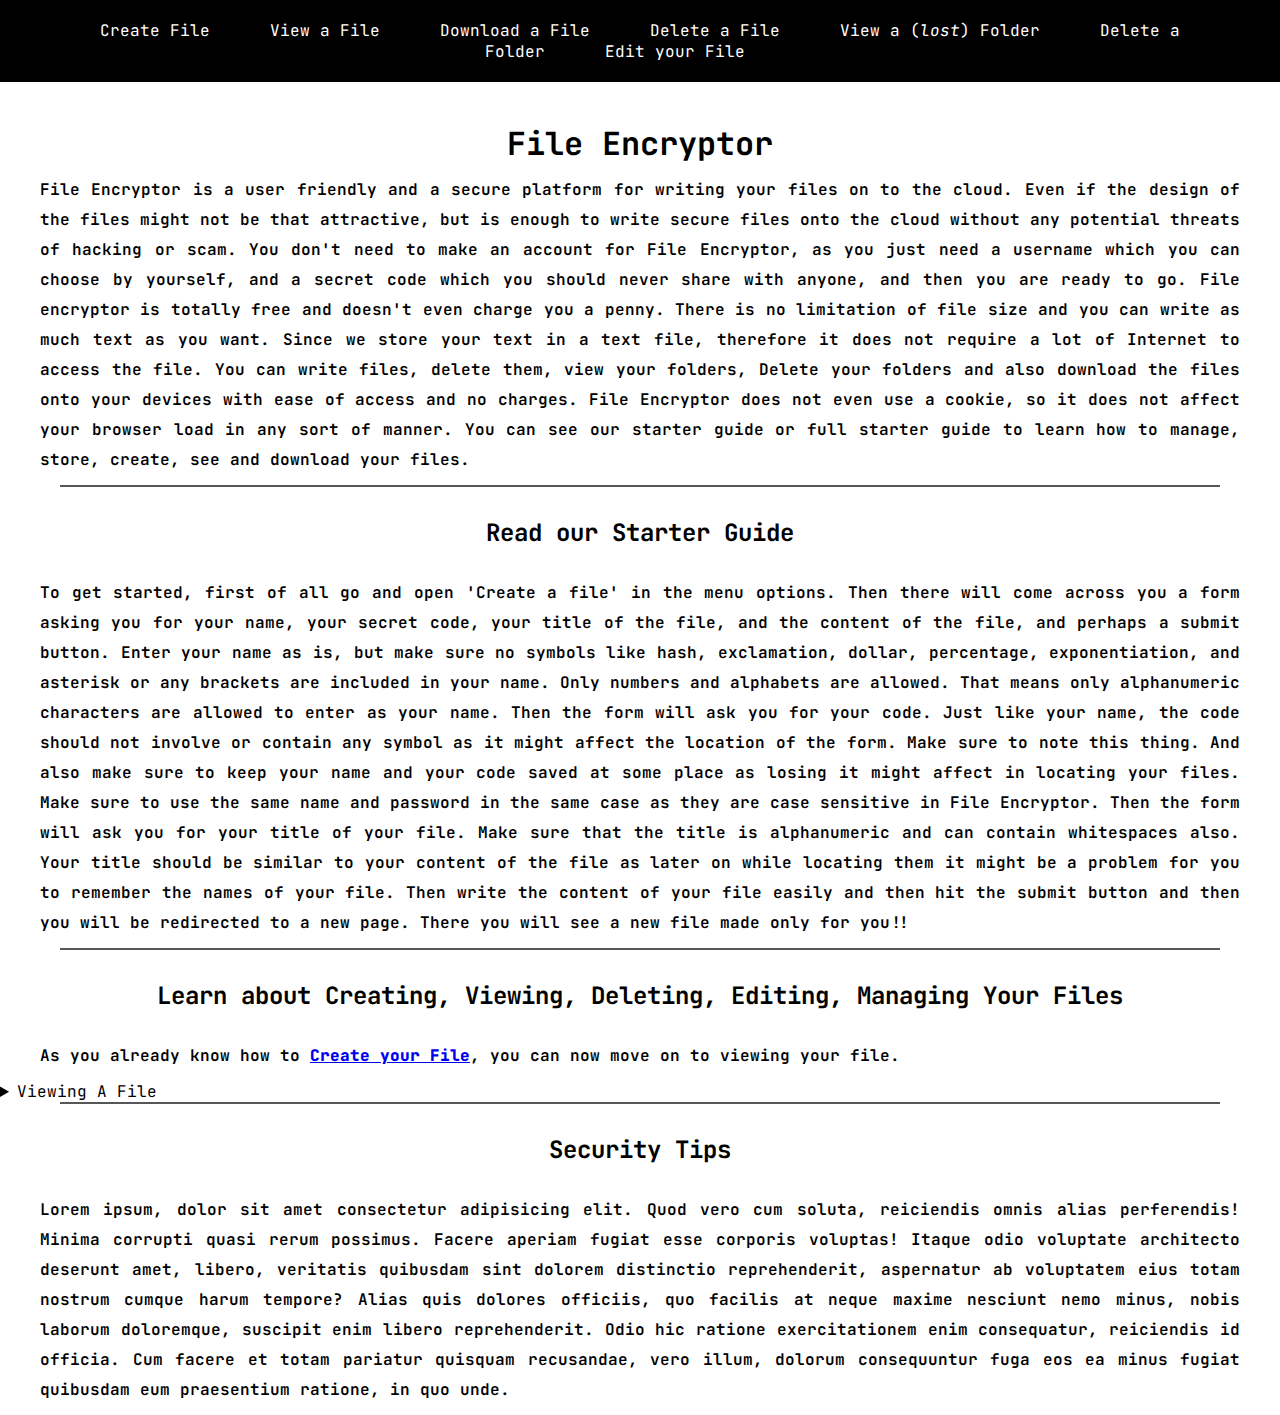
<file: index.html>
<!DOCTYPE html>
<html lang="en">

<head>
    <meta charset="UTF-8">
    <meta http-equiv="X-UA-Compatible" content="IE=edge">
    <meta name="viewport" content="width=device-width, initial-scale=1.0">
    <title>Home - File Encryptor</title>
    <link rel="stylesheet" href="master.css">
    <link rel="stylesheet" href="style.css">
</head>

<body>
    <div class="navbar">
        <a href="fileform.html" class="link">Create File</a>
        <a href="getfile.php" class="link">View a File</a>
        <a href="downloadfile.php" class="link">Download a File</a>
        <a href="deletefile.php" class="link">Delete a File</a>
        <a href="readfolder.php" class="link">View a (<i>lost</i>) Folder</a>
        <a href="deletefolder.php" class="link">Delete a Folder</a>
        <a href="editfiledatacollector.php" class="link">Edit your File</a>
    </div>
    <h1>File Encryptor</h1>
    <p class="desc">File Encryptor is a user friendly and a secure platform for writing your files on to the cloud. Even if the design of the files might not be that attractive, but is enough to write secure files onto the cloud without any potential threats of hacking or scam. You don't need to make an account for File Encryptor, as you just need a username which you can choose by yourself, and a secret code which you should never share with anyone, and then you are ready to go. File encryptor is totally free and doesn't even charge you a penny. There is no limitation of file size and you can write as much text as you want. Since we store your text in a text file, therefore it does not require a lot of Internet to access the file. You can write files, delete them, view your folders, Delete your folders and also download the files onto your devices with ease of access and no charges. File Encryptor does not even use a cookie, so it does not affect your browser load in any sort of manner. You can see our starter guide or full starter guide to learn how to manage, store, create, see and download your files. </p>
    <hr id="createFile-desc">
    <h2>Read our Starter Guide</h2>
    <p class="desc">To get started, first of all go and open 'Create a file' in the menu options. Then there will come across you a form asking you for your name, your secret code, your title of the file, and the content of the file, and perhaps a submit button. Enter your name as is, but make sure no symbols like hash, exclamation, dollar, percentage, exponentiation, and asterisk or any brackets are included in your name. Only numbers and alphabets are allowed. That means only alphanumeric characters are allowed to enter as your name. Then the form will ask you for your code. Just like your name, the code should not involve or contain any symbol as it might affect the location of the form. Make sure to note this thing. And also make sure to keep your name and your code saved at some place as losing it might affect in locating your files. Make sure to use the same name and password in the same case as they are case sensitive in File Encryptor. Then the form will ask you for your title of your file. Make sure that the title is alphanumeric and can contain whitespaces also. Your title should be similar to your content of the file as later on while locating them it might be a problem for you to remember the names of your file. Then write the content of your file easily and then hit the submit button and then you will be redirected to a new page. There you will see a new file made only for you!!</p>
        <hr>
    <h2>Learn about Creating, Viewing, Deleting, Editing, Managing Your Files</h2>
    <p class="desc">As you already know how to <a href="#createFile-desc"><b>Create your File</b></a>, you can now move on to viewing your file. <br> 
        <details>
            <summary>Viewing A File</summary>
            <p>To start with, <a href="fileform.html">create a file</a> ensuring that <b>Name</b> and <b>Secret Code</b> is saved at some place. After creation, you will be able to see your file on the screen and there the top section of the file will have the <b>File Name</b> detail there. Copy it to save your file names at some place.. Now, anytime to view your file, go to <a href="getfile.php">View a File</a> in the menu. </p>
        </details> 
        

    <hr>
    <h2>Security Tips</h2>
    <p class="desc">Lorem ipsum, dolor sit amet consectetur adipisicing elit. Quod vero cum soluta, reiciendis omnis alias perferendis! Minima corrupti quasi rerum possimus. Facere aperiam fugiat esse corporis voluptas! Itaque odio voluptate architecto deserunt amet, libero, veritatis quibusdam sint dolorem distinctio reprehenderit, aspernatur ab voluptatem eius totam nostrum cumque harum tempore? Alias quis dolores officiis, quo facilis at neque maxime nesciunt nemo minus, nobis laborum doloremque, suscipit enim libero reprehenderit. Odio hic ratione exercitationem enim consequatur, reiciendis id officia. Cum facere et totam pariatur quisquam recusandae, vero illum, dolorum consequuntur fuga eos ea minus fugiat quibusdam eum praesentium ratione, in quo unde.</p>

    <!-- <audio id="audio"  loop autoplay>
        <source src="ms/izmir.mp3">
    </audio>
    <script>
        var aud = document.getElementById('audio');
        aud.volume = 0.005;
    </script> -->
</body>

</html>
</file>
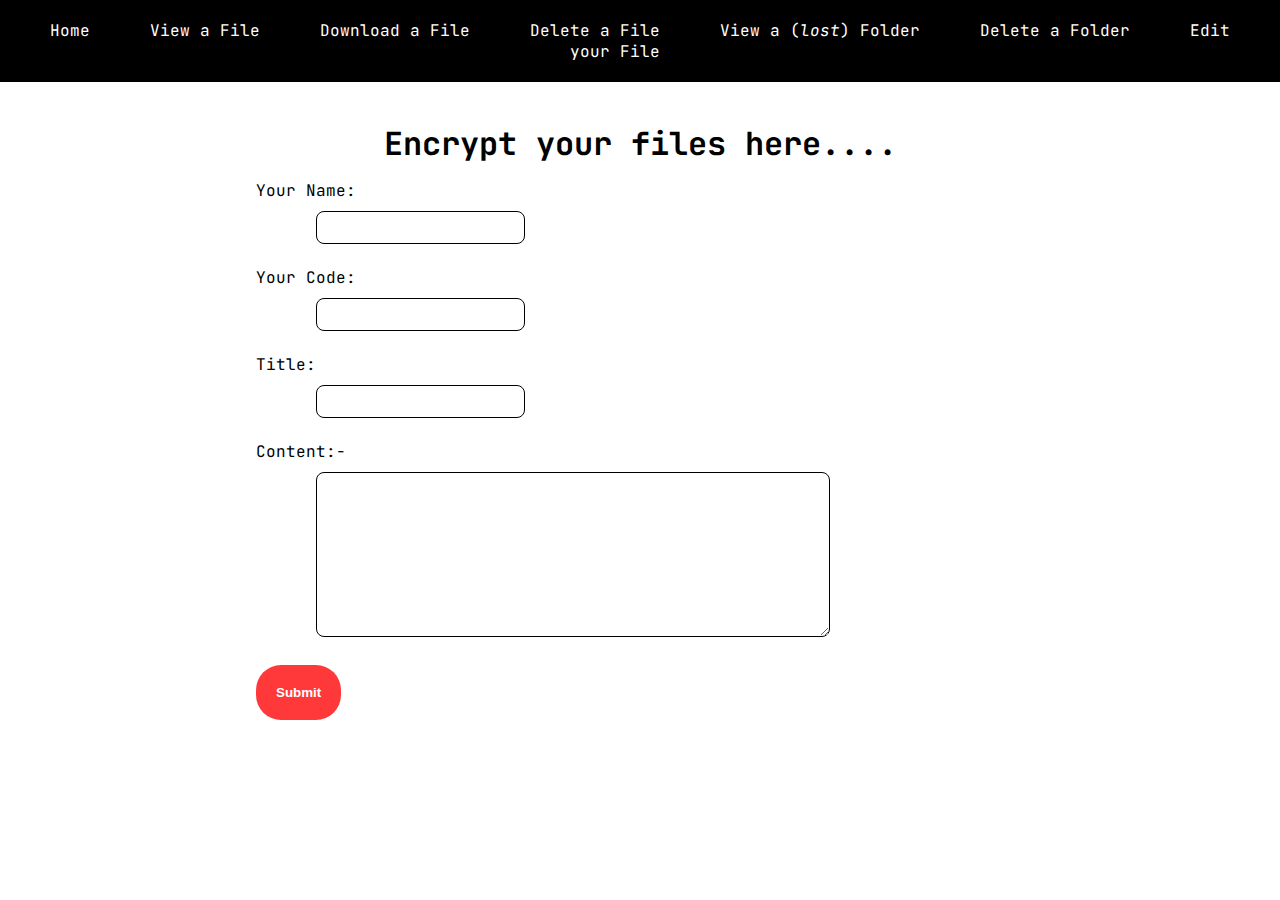
<file: fileform.html>
<!DOCTYPE html>
<html lang="en">
<head>
    <meta charset="UTF-8">
    <meta http-equiv="X-UA-Compatible" content="IE=edge">
    <meta name="viewport" content="width=device-width, initial-scale=1.0">
    <title>Encrypt your files</title>
    <link rel="stylesheet" href="master.css">
    <link rel="stylesheet" href="style.css">
</head>
<body>
    <div class="navbar">
        <a href="index.html" class="link">Home</a>
        <a href="getfile.php" class="link">View a File</a>
        <a href="downloadfile.php" class="link">Download a File</a>
        <a href="deletefile.php" class="link">Delete a File</a>
        <a href="readfolder.php" class="link">View a (<i>lost</i>) Folder</a>
        <a href="deletefolder.php" class="link">Delete a Folder</a>
        <a href="editfiledatacollector.php" class="link">Edit your File</a>
    </div>
    <h1>Encrypt your files here....</h1>
    <form action="filemaker.php" method="POST">
        Your Name: <br><input type="text" id="name" name="name" required>
        <br> <br>
        Your Code: <br><input type="password" id="code" name="code" required>
        <br> <br>
        Title: <br><input type="text" name="title" id="title" required>
        <br> <br> 
        Content:- <br><textarea name="content" id="content" cols="60" rows="10" required></textarea>
        <br> <br>
        <button type="submit" id="sub">Submit</button>
    </form>

</body>
</html>
</file>
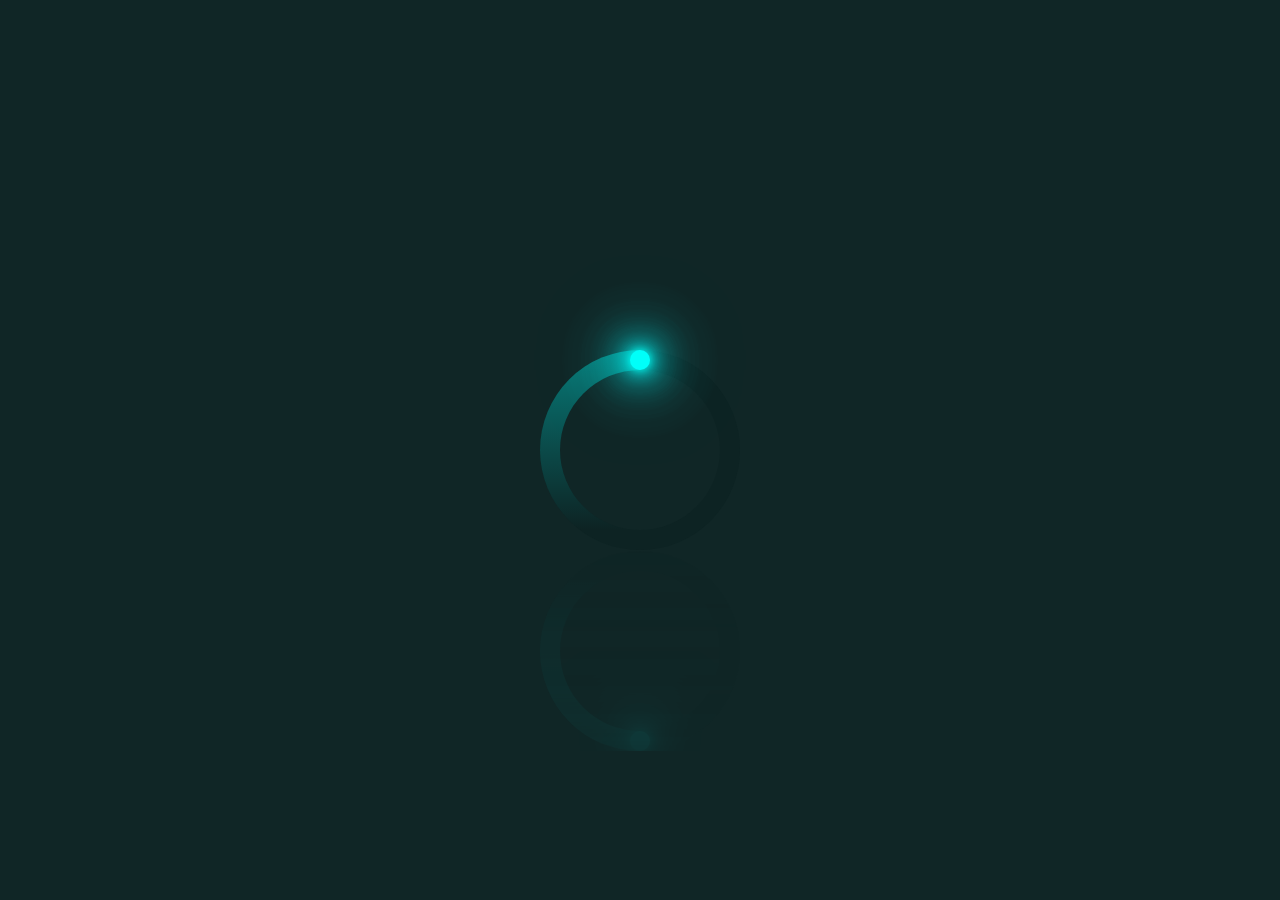
<file: others/loading.html>
<!DOCTYPE html>
<html lang="en">
<head>
    <meta charset="UTF-8">
    <meta http-equiv="X-UA-Compatible" content="IE=edge">
    <meta name="viewport" content="width=device-width, initial-scale=1.0">
    <title>Loding</title>
    <style>
        *{
            padding: 0;
            margin: 0;
            box-sizing: border-box;
        }
        body{
            display: flex;
            justify-content: center;
            align-items: center;
            min-height: 100vh;
            background: #102626;
        }
        .container{
            position: relative;
            width: 100%;
            display: flex;
            justify-content: center;
            align-items: center;
            /* min-height: 100vh; */
            -webkit-box-reflect: below 1px linear-gradient(#0001, #0004);

        }
        .container .loader{
            position: relative;
            width: 200px;
            height: 200px;
            border-radius: 50%;
            background: #0d2323;
            animation: animate 2s linear infinite;

        }
        @keyframes animate{
            0%{
                transform: rotate(0deg);
            }
            100%{
                transform: rotate(360deg);
            }
        }
        .container .loader::before{
            content: '';
            position: absolute;
            top: 0;
            left: 0;
            width: 50%;
            height: 100%;
            background: linear-gradient(to top, transparent, rgba(0, 255, 249, 0.4));
            background-size: 100px 180px;
            background-repeat: no-repeat;
            border-top-left-radius: 100px;
            border-bottom-left-radius: 100px;
        }

        .container .loader::after{
            content: '';
            position: absolute;
            top: 0;
            left: 50%;
            transform: translateX(-50%);
            width: 20px;
            height: 20px;
            background: #00fff9;
            border-radius: 50%;
            z-index: 10;
            box-shadow: 0 0 10px #00fff9,
            0 0 20px #00fff9,
            0 0 30px #00fff9,
            0 0 40px #00fff9,
            0 0 50px #00fff9,
            0 0 60px #00fff9,
            0 0 70px #00fff9,
            0 0 80px #00fff9,
            0 0 90px #00fff9,
            0 0 100px #00fff9;
        }

        .container .loader span{
            position: absolute;
            top: 20px;
            left: 20px;
            right: 20px;
            bottom: 20px;
            background: #102626;
            border-radius: 50%;
        }
    </style>
</head>
<body>
    <div class="container">
        <div class="loader"><span></span></div>
    </div>
</body>
</html>
</file>
<file: master.css>
@import url('https://fonts.googleapis.com/css2?family=JetBrains+Mono:wght@100;300&display=swap');
*{
    padding: 0;
    margin: 0;
}
body{
    font-family: 'JetBrains Mono', monospace;
}
h1{
    text-align: center;
    margin-top: 40px;
}

form{
    position: absolute;
    top: 20%;
    left: 20%;
}

input{
    margin: 10px 30px 2px 60px;
    border-radius: 8px;
    outline: none;
    border: 1px solid black;
    padding: 8px 10px 5px 5px;
    font-family: 'JetBrains Mono', monospace;
}

textarea{
    margin: 10px 30px 2px 60px;
    border-radius: 8px;
    outline: none;
    border: 1px solid black;
    padding: 8px 10px 5px 5px;
}

button{
    border: none;
    background-color: rgb(255, 57, 57);
    color: white;
    font-weight: bold;
    padding: 20px;
    border-radius: 25px;
    cursor: pointer;
}
</file>
<file: style.css>
h2{
    text-align: center;
    margin: 30px 18px;
}

.desc{
    line-height: 30px;
    font-weight: 600;
    text-align: justify;
    margin: 10px 40px 10px 40px;
}

hr{
    margin-left: 60px;
    margin-right: 60px;
    border: 1.6px solid rgb(87, 87, 87);
}

.navbar{
    background-color: black;
    padding: 20px 50px 20px 50px;
    text-align: center;
}

.link{
    color: white;
    text-decoration: none;
    margin-right: 50px;
}

.link:hover{
    font-size: 20px;
    font-weight: bold;
    transition: all 1s ease;
    transition-timing-function: ease-out;
}
</file>
